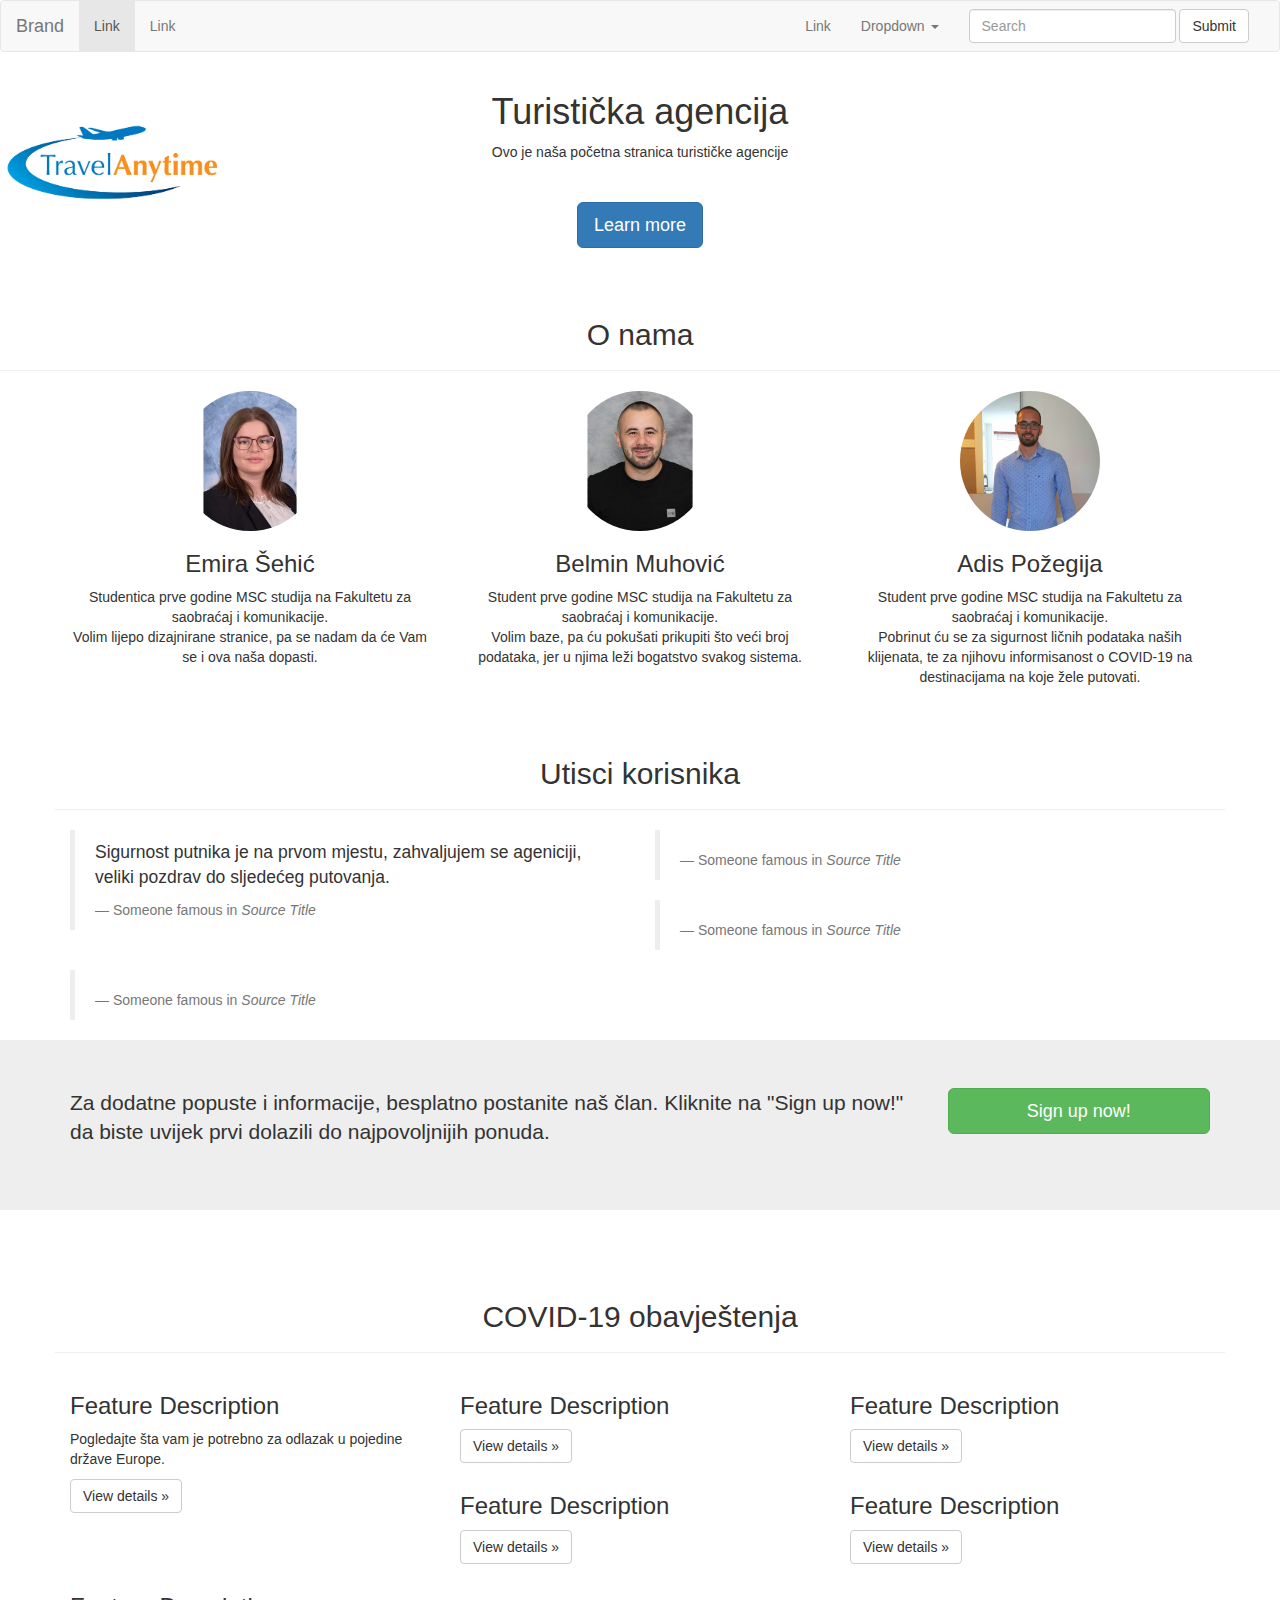
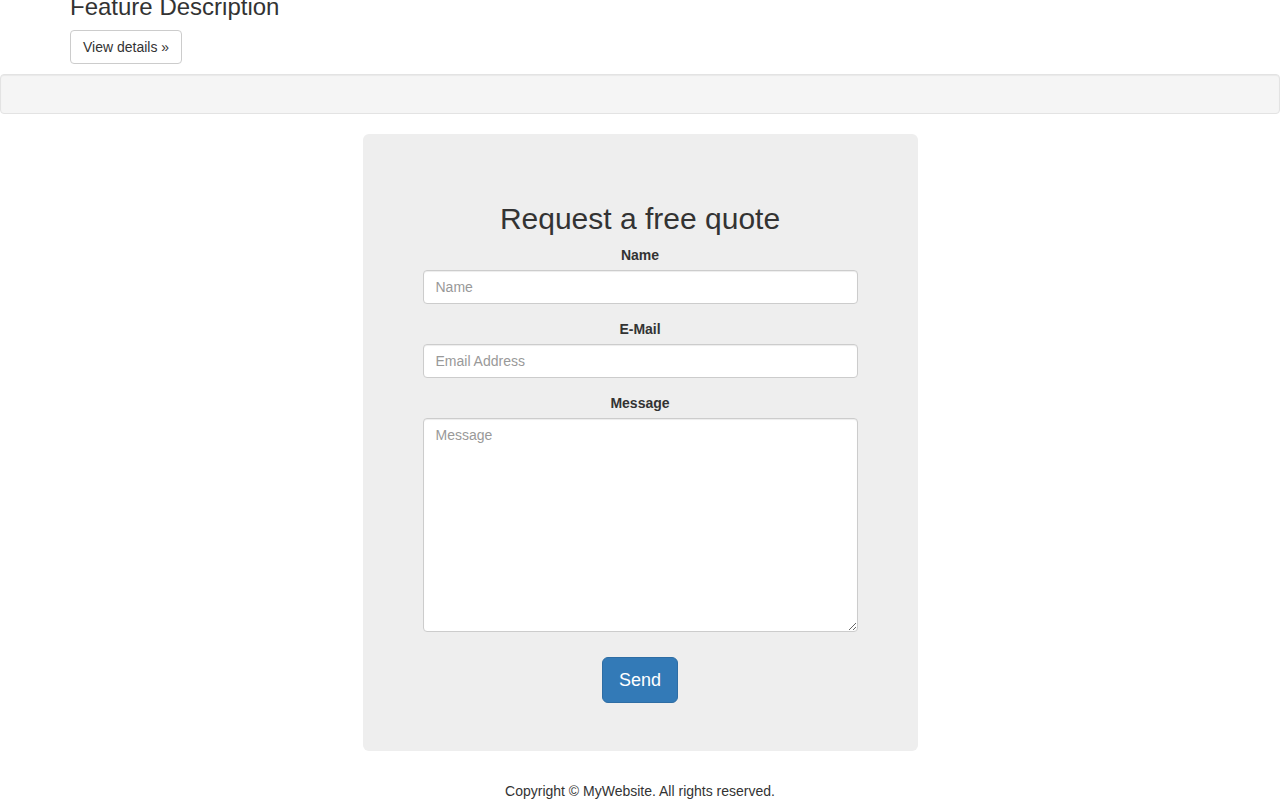
<file: index.html>
<!DOCTYPE html>
<html lang="en">
<head>
<meta charset="utf-8">
<meta http-equiv="X-UA-Compatible" content="IE=edge">
<meta name="viewport" content="width=device-width, initial-scale=1">
<title>Turistička agencija</title>

<!-- Bootstrap -->
<link rel="stylesheet" href="css/bootstrap.css">

<!-- HTML5 shim and Respond.js for IE8 support of HTML5 elements and media queries -->
<!-- WARNING: Respond.js doesn't work if you view the page via file:// -->
<!--[if lt IE 9]>
      <script src="https://oss.maxcdn.com/html5shiv/3.7.2/html5shiv.min.js"></script>
      <script src="https://oss.maxcdn.com/respond/1.4.2/respond.min.js"></script>
    <![endif]-->
</head>
<body>
<nav class="navbar navbar-default">
  <div class="container-fluid"> 
    <!-- Brand and toggle get grouped for better mobile display -->
    <div class="navbar-header">
      <button type="button" class="navbar-toggle collapsed" data-toggle="collapse" data-target="#bs-example-navbar-collapse-1" aria-expanded="false"> <span class="sr-only">Toggle navigation</span> <span class="icon-bar"></span> <span class="icon-bar"></span> <span class="icon-bar"></span> </button>
      <a class="navbar-brand" href="#">Brand</a> </div>
    
    <!-- Collect the nav links, forms, and other content for toggling -->
    <div class="collapse navbar-collapse" id="bs-example-navbar-collapse-1">
      <ul class="nav navbar-nav">
        <li class="active"><a href="#">Link <span class="sr-only">(current)</span></a> </li>
        <li><a href="#">Link</a> </li>
      </ul>
      <form class="navbar-form navbar-right" role="search">
        <div class="form-group">
          <input type="text" class="form-control" placeholder="Search">
        </div>
        <button type="submit" class="btn btn-default">Submit</button>
      </form>
      <ul class="nav navbar-nav navbar-right">
        <li><a href="#">Link</a> </li>
        <li class="dropdown"> <a href="#" class="dropdown-toggle" data-toggle="dropdown" role="button" aria-expanded="false" aria-haspopup="true">Dropdown <span class="caret"></span></a>
          <ul class="dropdown-menu">
            <li><a href="#">Action</a> </li>
            <li><a href="#">Another action</a> </li>
            <li><a href="#">Something else here</a> </li>
            <li role="separator" class="divider"></li>
            <li><a href="#">Separated link</a> </li>
          </ul>
        </li>
      </ul>
    </div>
    <!-- /.navbar-collapse --> 
  </div>
  <!-- /.container-fluid --> 
</nav>

<!-- HEADER -->
<header>
  <div id="pozadina">
    <div class="container">
      <div class="row">
        <div class="col-xs-12">
          <h1 class="text-center">Turistička agencija</h1>
          <p class="text-center">Ovo je naša početna stranica turističke agencije</p>
          <p>&nbsp;</p>
          <p class="text-center"><a class="btn btn-primary btn-lg" href="#" role="button">Learn more</a> </p>
        </div>
      </div>
    </div>
  </div>
</header>
<!-- / HEADER --> 

<!--  SECTION-1 -->
<section>
  <div class="row">
    <div class="col-lg-12 page-header text-center">
      <h2>O nama</h2>
    </div>
  </div>
  <div class="container ">
    <div class="row">
      <div class="col-lg-4 col-sm-12 text-center"> <img class="img-circle" alt="140x140" style="width: 140px; height: 140px;" src="images/emira.jpg" data-holder-rendered="true">
        <h3>Emira Šehić</h3>
        <p> Studentica prve godine MSC studija na Fakultetu za saobraćaj i komunikacije.
        <br> Volim lijepo dizajnirane stranice, pa se nadam da će Vam se i ova naša dopasti. <br>
        </p>
      </div>
      <div class="col-lg-4 col-sm-12 text-center"><img class="img-circle" alt="140x140" style="width: 140px; height: 140px;" src="images/belmin.jpg" data-holder-rendered="true">
        <h3>Belmin Muhović</h3>
        <p>Student prve godine MSC studija na Fakultetu za saobraćaj i komunikacije.
        <br> Volim baze, pa ću pokušati prikupiti što veći broj podataka, jer u njima leži bogatstvo svakog sistema. <br>

        </p>
      </div>
      <div class="col-lg-4 col-sm-12 text-center"><img class="img-circle" alt="140x140" style="width: 140px; height: 140px;" src="images/adis.jpg" data-holder-rendered="true">
        <h3>Adis Požegija</h3>
        <p>Student prve godine MSC studija na Fakultetu za saobraćaj i komunikacije.
        <br> Pobrinut ću se za sigurnost ličnih podataka naših klijenata, te za njihovu informisanost o COVID-19 na destinacijama na koje žele putovati. <br>
        </p>
      </div>
  
     
    <!--  Potrebno unijeti utiske koristnika-->
    </div>
    <div class="row">
      <div class="col-lg-12 page-header text-center">
        <h2>Utisci korisnika</h2>
      </div>
    </div>
    <div class="row">
      <div class="col-6 col-lg-6">
        <blockquote>
          <p>Sigurnost putnika je na prvom mjestu, zahvaljujem se ageniciji, veliki pozdrav do sljedećeg putovanja.</p>
          <small>Someone famous in <cite title="Source Title">Source Title</cite></small> </blockquote>
      </div>
      <div class="col-6 col-lg-6">
        <blockquote>
          <p></p>
          <small>Someone famous in <cite title="Source Title">Source Title</cite></small> </blockquote>
      </div>
      <div class="col-6 col-lg-6">
        <blockquote>
          <p></p>
          <small>Someone famous in <cite title="Source Title">Source Title</cite></small> </blockquote>
      </div>
      <div class="col-6 col-lg-6">
        <blockquote>
          <p></p>
          <small>Someone famous in <cite title="Source Title">Source Title</cite></small> </blockquote>
      </div>
    </div>
    
  </div>
  <div class="jumbotron">
    <div class="container">
      <div class="row">
        <div class="col-xs-12 col-md-9 col-lg-9">
          <p class="lead">Za dodatne popuste i informacije, besplatno postanite naš član. Kliknite na "Sign up now!" da biste uvijek prvi dolazili do najpovoljnijih ponuda.</p>
        </div>
        <div class=" text-center col-sm-6 col-lg-3 col-sm-offset-3 col-md-3 col-xs-offset-4 col-xs-5 col-lg-offset-0"> 
        	<a class="btn  btn-block btn-lg btn-success" href="#" title="">Sign up now!</a> 
        </div>
      </div>
    </div>
  </div>
  
  <!-- /container -->
  
  <div class="container">
    <div class="row">
      <div class="col-lg-12 page-header text-center">
        <h2>COVID-19 obavještenja</h2>
      </div>
    </div>
    <div class="row">
      <div class="col-xs-6 col-lg-4">
        <h3>Feature Description</h3> <!-- Pokušati slati na obavjesti o COVID-U  za države u paragrapf -->
        <p> <i class="icon-desktop "></i> Pogledajte šta vam je potrebno za odlazak u pojedine države Europe. </p>
        <p><a class="btn btn-default" href="https://ec.europa.eu/info/live-work-travel-eu/coronavirus-response/travel-during-coronavirus-pandemic_hr">View details »</a></p>
      </div>
      <div class="col-xs-6 col-lg-4">
        <h3>Feature Description</h3>
        <p> <i class="icon-desktop "></i>  </p>
        <p><a class="btn btn-default" href="http://www.bootstraptor.com">View details »</a></p>
      </div>
      <div class="col-xs-6 col-lg-4">
        <h3>Feature Description</h3>
        <p> <i class="icon-desktop "></i> </p>
        <p><a class="btn btn-default" href="http://www.bootstraptor.com">View details »</a></p>
      </div>
      <div class="col-xs-6 col-lg-4">
        <h3>Feature Description</h3>
        <p> <em class="icon-desktop "></em> </p>
        <p><a class="btn btn-default" href="http://www.bootstraptor.com">View details »</a></p>
      </div>
      <div class="col-xs-6 col-lg-4">
        <h3>Feature Description</h3>
        <p> <i class="icon-desktop "></i></p>
        <p><a class="btn btn-default" href="http://www.bootstraptor.com">View details »</a></p>
      </div>
      <div class="col-xs-6 col-lg-4">
        <h3>Feature Description</h3>
        <p> <i class="icon-desktop "></i> </p>
        <p><a class="btn btn-default" href="http://www.bootstraptor.com">View details »</a></p>
      </div>
    </div>
  </div>
  <!-- / CONTAINER--> 
</section>
<div class="well"> </div>

<!-- FOOTER -->
<div class="container">
  <div class="row">
    <div class="col-lg-offset-3 col-xs-12 col-lg-6">
      <div class="jumbotron">
        <div class="row text-center">
          <div class="text-center col-xs-12 col-sm-12 col-md-12 col-lg-12">
            <h2>Request a free quote</h2>
          </div>
          <div class="text-center col-lg-12"> 
            <!-- CONTACT FORM https://github.com/jonmbake/bootstrap3-contact-form -->
            <form role="form" id="feedbackForm" class="text-center">
              <div class="form-group">
                <label for="name">Name</label>
                <input type="text" class="form-control" id="name" name="name" placeholder="Name">
                <span class="help-block" style="display: none;">Please enter your name.</span></div>
              <div class="form-group">
                <label for="email">E-Mail</label>
                <input type="email" class="form-control" id="email" name="email" placeholder="Email Address">
                <span class="help-block" style="display: none;">Please enter a valid e-mail address.</span></div>
              <div class="form-group">
                <label for="message">Message</label>
                <textarea rows="10" cols="100" class="form-control" id="message" name="message" placeholder="Message"></textarea>
                <span class="help-block" style="display: none;">Please enter a message.</span></div>
              <span class="help-block" style="display: none;">Please enter a the security code.</span>
              <button type="submit" id="feedbackSubmit" class="btn btn-primary btn-lg" style=" margin-top: 10px;"> Send</button>
            </form>
            <!-- END CONTACT FORM --> 
          </div>
        </div>
      </div>
    </div>
  </div>
</div>
<footer class="text-center">
  <div class="container">
    <div class="row">
      <div class="col-xs-12">
        <p>Copyright © MyWebsite. All rights reserved.</p>
      </div>
    </div>
  </div>
</footer>
<!-- / FOOTER --> 
<!-- jQuery (necessary for Bootstrap's JavaScript plugins) --> 
<script src="js/jquery-1.11.3.min.js"></script> 
<!-- Include all compiled plugins (below), or include individual files as needed --> 
<script src="js/bootstrap.js"></script>
</body>
</html>
</file>
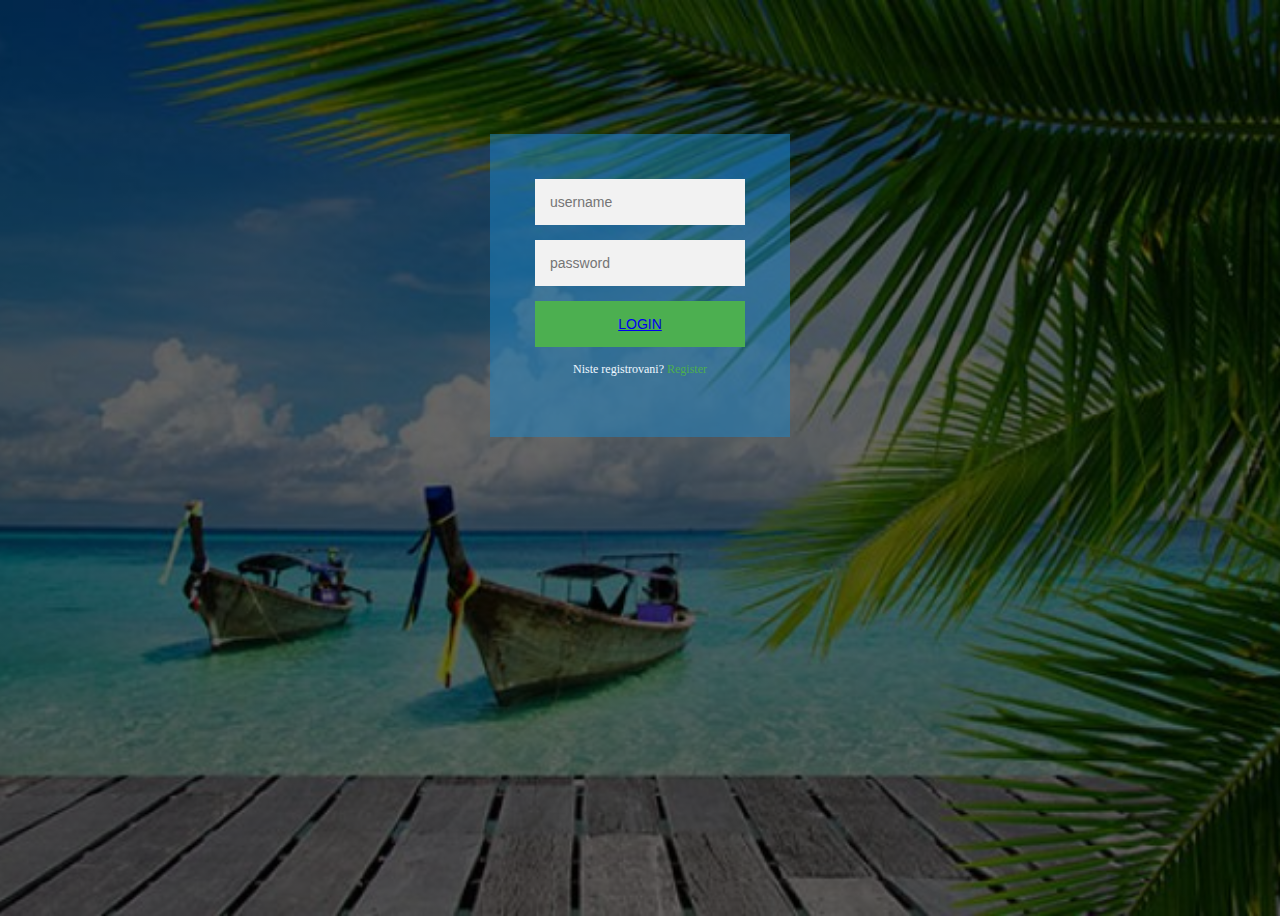
<file: login.html>
<!doctype html>
<html>
<head>
<meta charset="utf-8">
<title>Login and registration</title>
	<link rel="stylesheet" href="css/loginstyle.css">
</head>

<body>
	<div class="login-page">
	<div class="form">
		<form class="register-form">
		<input type="text" placeholder="username">
		<input type="text" placeholder="password">
		<input type="text" placeholder="e-mail">
		<button>Create</button>
		<p class="message">Već ste registrovani <a href="#">Login</a></p>
		</form>
		
		<form class="login-form">
		<input type="text" placeholder="username">
		<input type="text" placeholder="password">
		<button><a href="index.html">Login</a></button>
		<p class="message">Niste registrovani? <a href="#">Register</a></p>	
		</form>
	</div>
	</div>
	
	
	<script src= "js/jquery-1.11.3.min.js"></script>
	
	<script>
	$('.message a').click(function(){
		$('form').animate({height: "toggle", opacity: "toggle"}, "slow");					  
	});	
		
	</script>
	
		
	
	
	
	
	
	
	
</body>
</html>
</file>
<file: css/loginstyle.css>
@charset "utf-8";
/* CSS Document */

body{
	background-image: linear-gradient(rgba(0,0,0,0.6),rgba(0,0,0,0.6)),url(../images/pozadina.jpg);
	height: 100vh;
	background-size: cover;
	background-position: center;
}

.login-page{
	width: 300px;
	padding: 10% 0 0;
	margin: auto;
}

.form {
	position: relative;
	z-index: 1;
	background: rgba(28,135,203,0.5);
	max-width: 360px;
	margin: 0 auto 100px;
	padding: 45px;
	text-align: center;
}

.form input {
	font-family: "Roboto", sans-serif;
	outline: 1;
	background: #f2f2f2;
	width: 100%;
	border: 0;
	margin: 0 0 15px;
	padding: 15px;
	box-sizing: border-box;
	font-size: 14px; 
}


.form button {
	font-family: "Roboto", sans-serif;
	text-transform: uppercase;
	outline: 0;
	background: #4CAF50;
	width: 100%;
	border: 0px;
	padding: 15px;
	color: #FFFFFF;
	font-size: 14px;
	cursor: pointer;
}

.form button:hover, .form button:active{
	background: #43A047;
}

.form .message {
	margin: 15px 0px;
	color: aliceblue;
	font-size: 12px;
}

.form .message a{
	color: #4CAF50;
	text-decoration: none;
}

.form .register-form{
	display: none;
}
</file>
